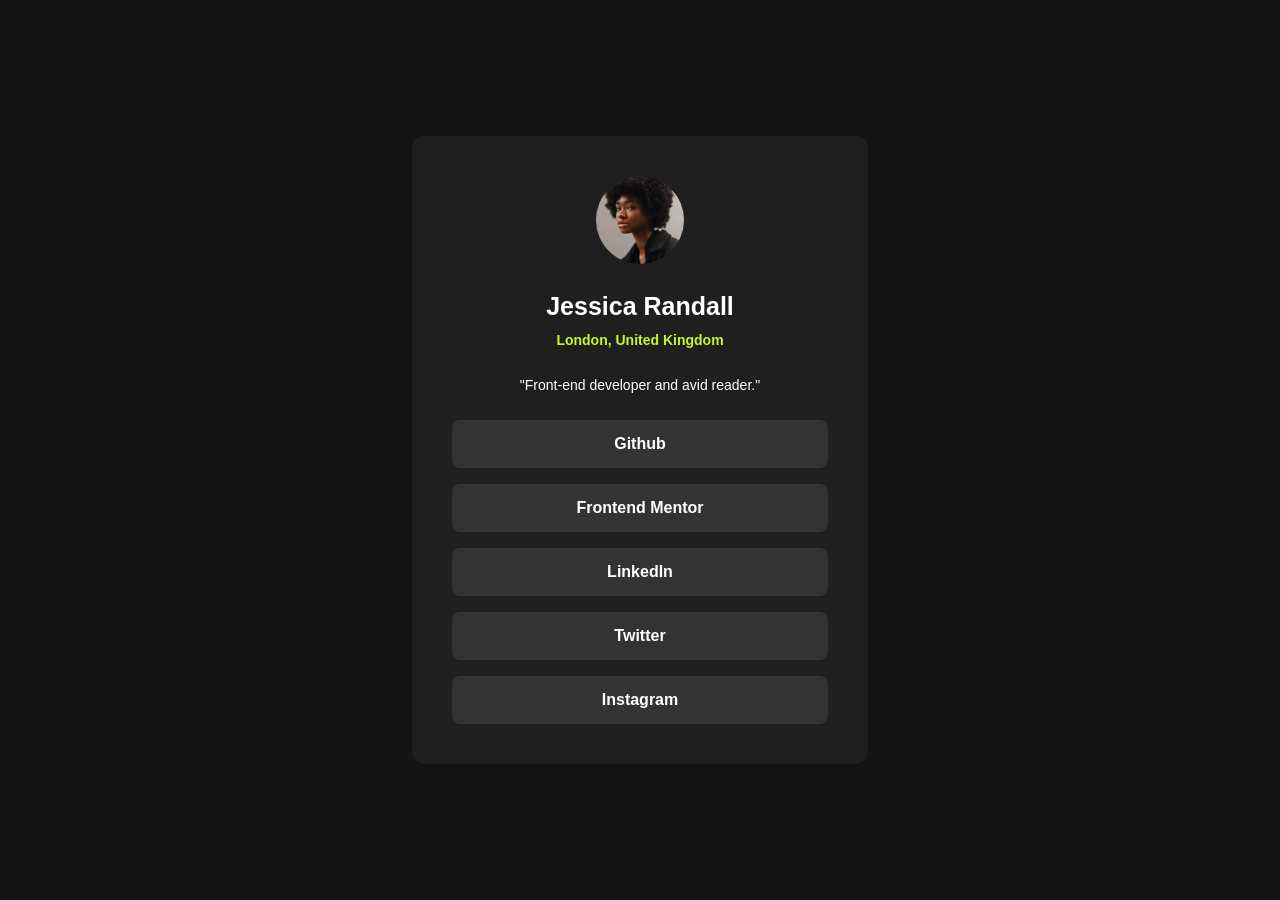
<file: index.html>
<!DOCTYPE html>
<html lang="en">
<head>
    <meta charset="UTF-8">
    <meta name="viewport" content="width=device-width, initial-scale=1.0">

    <link rel="icon" type="image/png" sizes="32x32" href="assets/images/favicon-32x32.png">
    <link rel="stylesheet" href="styles/css/index.css">

    <title>Frontend Mentor | Social links profile</title>
</head>
<body>
    <main class="card">

        <img src="assets/images/avatar-jessica.jpeg" alt="Profile Image of User" class="card__profile-image">

        <section class="card__details">
            <h1>Jessica Randall</h1>
            <p class="card__details--bold-green">London, United Kingdom</p>
        </section>

        <section>
            <p>"Front-end developer and avid reader."</p>
        </section>

        <section>
            <ul class="card__links">
                <li>
                    <a href="#" class="button">Github</a>
                </li>
                <li>
                    <a href="#" class="button">Frontend Mentor</a>
                </li>
                <li>
                    <a href="#" class="button">LinkedIn</a>
                </li>
                <li>
                    <a href="#" class="button">Twitter</a>
                </li>
                <li>
                    <a href="#" class="button">Instagram</a>
                </li>
            </ul>
        </section>

    </main>
</body>
</html>
</file>
<file: styles/css/index.css>
:root{--clr-grey-900: #141414;--clr-grey-800: #1f1f1f;--clr-grey-700: #333333;--clr-green-500: #c4f82a;--clr-white-500: #ffffff;--br-small: 28.125rem;--fs-500: 0.875rem;--fs-700: 1.5625rem;--lh-m: 1.5;--sp-500: 2.5rem;--sp-300: 1.5rem;--sp-200: 1rem;--sp-150: 0.75rem;--sp-100: 0.5rem;--sp-50: 0.25rem;--br-small: 0.5rem;--br-medium: 0.75rem;--br-circle: 10rem}*,*::before,*::after{box-sizing:border-box;margin:0;padding:0}html{-moz-text-size-adjust:none;-webkit-text-size-adjust:none;text-size-adjust:none}body,h1,h2,h3,h4,p,figure,blockquote,dl,dd{margin-block-end:0}ul[role=list],ol[role=list]{list-style:none}body{min-height:100vh;line-height:calc(1em + .5rem);-webkit-font-smoothing:antialiased}h1,h2,h3,h4,button,input,label{line-height:1.1}h1,h2,h3,h4{text-wrap:balance}a:not([class]){text-decoration-skip-ink:auto;color:currentColor}img,picture{max-width:100%;display:block}input,button,textarea,select{font:inherit}textarea:not([rows]){min-height:10em}:target{scroll-margin-block:5ex}body{background-color:var(--clr-grey-900)}ul,ol{list-style:none}@font-face{font-family:"Inter",sans-serif;src:url("../../asset/fonts/Inter-VariableFont_slnt,wght.ttf")}*{font-family:"Inter",sans-serif;line-height:var(--lh-m) !important}h1{font-size:var(--fs-700);color:var(--clr-white-500)}p{font-size:var(--fs-500);color:var(--clr-white-500)}body{display:grid}body>*{place-self:center}.card{display:grid;gap:var(--sp-300);padding:var(--sp-500);width:min(90%,28.5rem);border-radius:var(--br-medium);background-color:var(--clr-grey-800);text-align:center}@media(max-width: 28.125rem){.card{align-content:start;width:100%;height:100%;border-radius:0}}.card__profile-image{width:5.5rem;margin:auto;border-radius:var(--br-circle)}.card__details :first-child{margin-bottom:var(--sp-50)}.card__details--bold-green{font-weight:600;color:var(--clr-green-500)}.card__links>*:not(:last-child){margin-bottom:var(--sp-200)}.button{display:block;width:100%;padding:var(--sp-150);font-family:inherit;text-decoration:none;font-weight:700;border-radius:var(--br-small);color:var(--clr-white-500);background-color:var(--clr-grey-700)}.button:hover{color:var(--clr-grey-700);background-color:var(--clr-green-500)}/*# sourceMappingURL=index.css.map */
</file>
